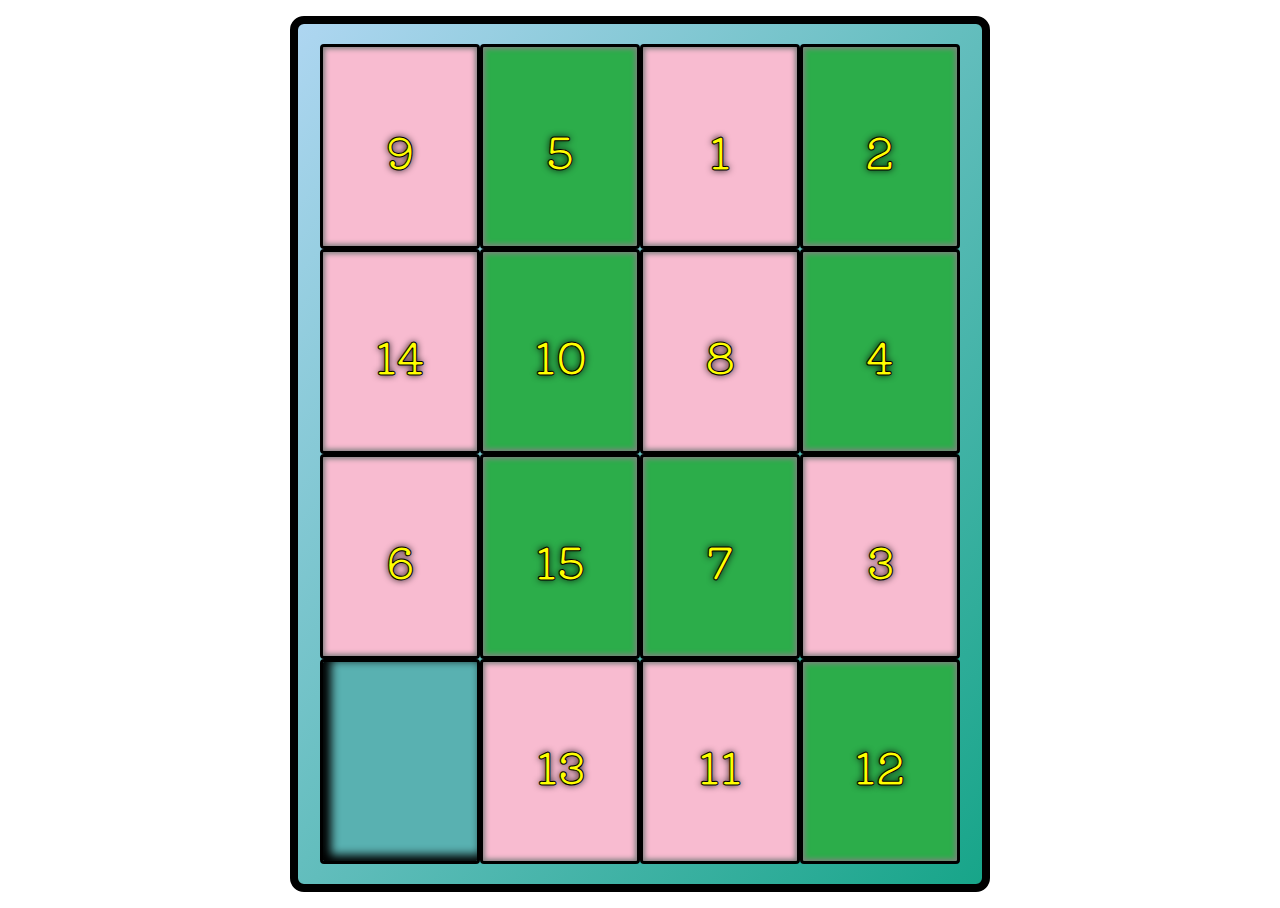
<file: bonus/index-bonus.html>
<!DOCTYPE html>
<html lang="en">
<head>
    <meta charset="UTF-8">
    <meta http-equiv="X-UA-Compatible" content="IE=edge">
    <meta name="viewport" content="width=device-width, initial-scale=1.0">
    <link rel="stylesheet" href="css/griglia.css"">
    <link rel="stylesheet" href="css/style.css">
    <link rel="preconnect" href="https://fonts.gstatic.com">
    <link href="https://fonts.googleapis.com/css2?family=Kiwi+Maru:wght@400;500&display=swap" rel="stylesheet">
    <title>Document</title>
</head>
<body>
    <section class="main debug">
        <div class="border">
            <div class="container first-row">
                <div class="col-3">9</div>
                <div class="col-3">5</div>
                <div class="col-3">1</div>
                <div class="col-3">2</div>
            </div>
            <div class="container second-row">
                <div class="col-3">14</div>
                <div class="col-3">10</div>
                <div class="col-3">8</div>
                <div class="col-3">4</div>
            </div>
            <div class="container third-row">
                <div class="col-3">6</div>
                <div class="col-3">15</div>
                <div class="col-3">7</div>
                <div class="col-3">3</div>
            </div>
            <div class="container fourth-row">
                <div class="col-3"></div>
                <div class="col-3">13</div>
                <div class="col-3">11</div>
                <div class="col-3">12</div>
            </div> 
        </div>    
    </section>
</body>
</html>
</file>
<file: bonus/css/griglia.css>
* {
    box-sizing: border-box;
    margin: 0 auto;
}

/* debug */

.debug {
    margin: 16px;
}
/* /debug */

.container {
    max-width: 640px;
    height: calc(25vh - 20px);
}

.container::after {
    content: "";
    display: table;
    clear: both;
}

[class*="col-"] {
    float: left;
    text-align: center;
    height: 100%;
}

.col-1 {
    width: calc(100% / 12);
}
.col-2 {
    width: calc(100% / 6);
}
.col-3 {
    width: calc(100% / 4);
}
.col-4 {
    width: calc(100% / 3);
}
.col-5 {
    width: calc((100% / 12) * 5);
}
.col-6 {
    width: calc((100% / 12) * 6);
}
.col-7 {
    width: calc((100% / 12) * 7);
}
.col-8 {
    width: calc((100% / 12) * 8);
}
.col-9 {
    width: calc((100% / 12) * 9);
}
.col-10 {
    width: calc((100% / 12) * 10);
}
.col-11 {
    width: calc((100% / 12) * 11);
}
.col-12 {
    width: 100%;
}
</file>
<file: bonus/css/style.css>
body {
    font-family: 'Kiwi Maru', serif;
}

.first-row .col-3:nth-child(1),
.first-row .col-3:nth-child(3), 
.second-row .col-3:nth-child(1), 
.second-row .col-3:nth-child(3),
.third-row .col-3:nth-child(1), 
.third-row .col-3:nth-child(4),
.fourth-row .col-3:nth-child(2),
.fourth-row .col-3:nth-child(3) {
    background-color: #F8BBD0;
}
.first-row .col-3:nth-child(2),
.first-row .col-3:nth-child(4), 
.second-row .col-3:nth-child(2), 
.second-row .col-3:nth-child(4),
.third-row .col-3:nth-child(2), 
.third-row .col-3:nth-child(3),
.fourth-row .col-3:nth-child(4) {
    background-color: #2cad4a;
}

.container {
    line-height: calc(25vh - 20px);
    font-size: 45px;
    font-weight: 500;
    color: yellow;
    -webkit-text-stroke-width: 1px;
    -webkit-text-stroke-color: black;
    text-shadow: 0px 0px 7px black;
}

.border {
    background-image: linear-gradient(to bottom right, #AED6F1, #17A589);
    width: 700px;
    padding: 20px;
    border: 8px solid black;
    border-radius: 14px;
}

[class*="col-"] {
    border: 3px solid black;
    border-radius: 4px;
    box-shadow: inset 0 0 5px 2px grey;
}

.fourth-row .col-3:nth-child(1) {
    box-shadow:inset 6px -4px 10px 2px black;
    background-color: #59b1b1;
}
</file>
